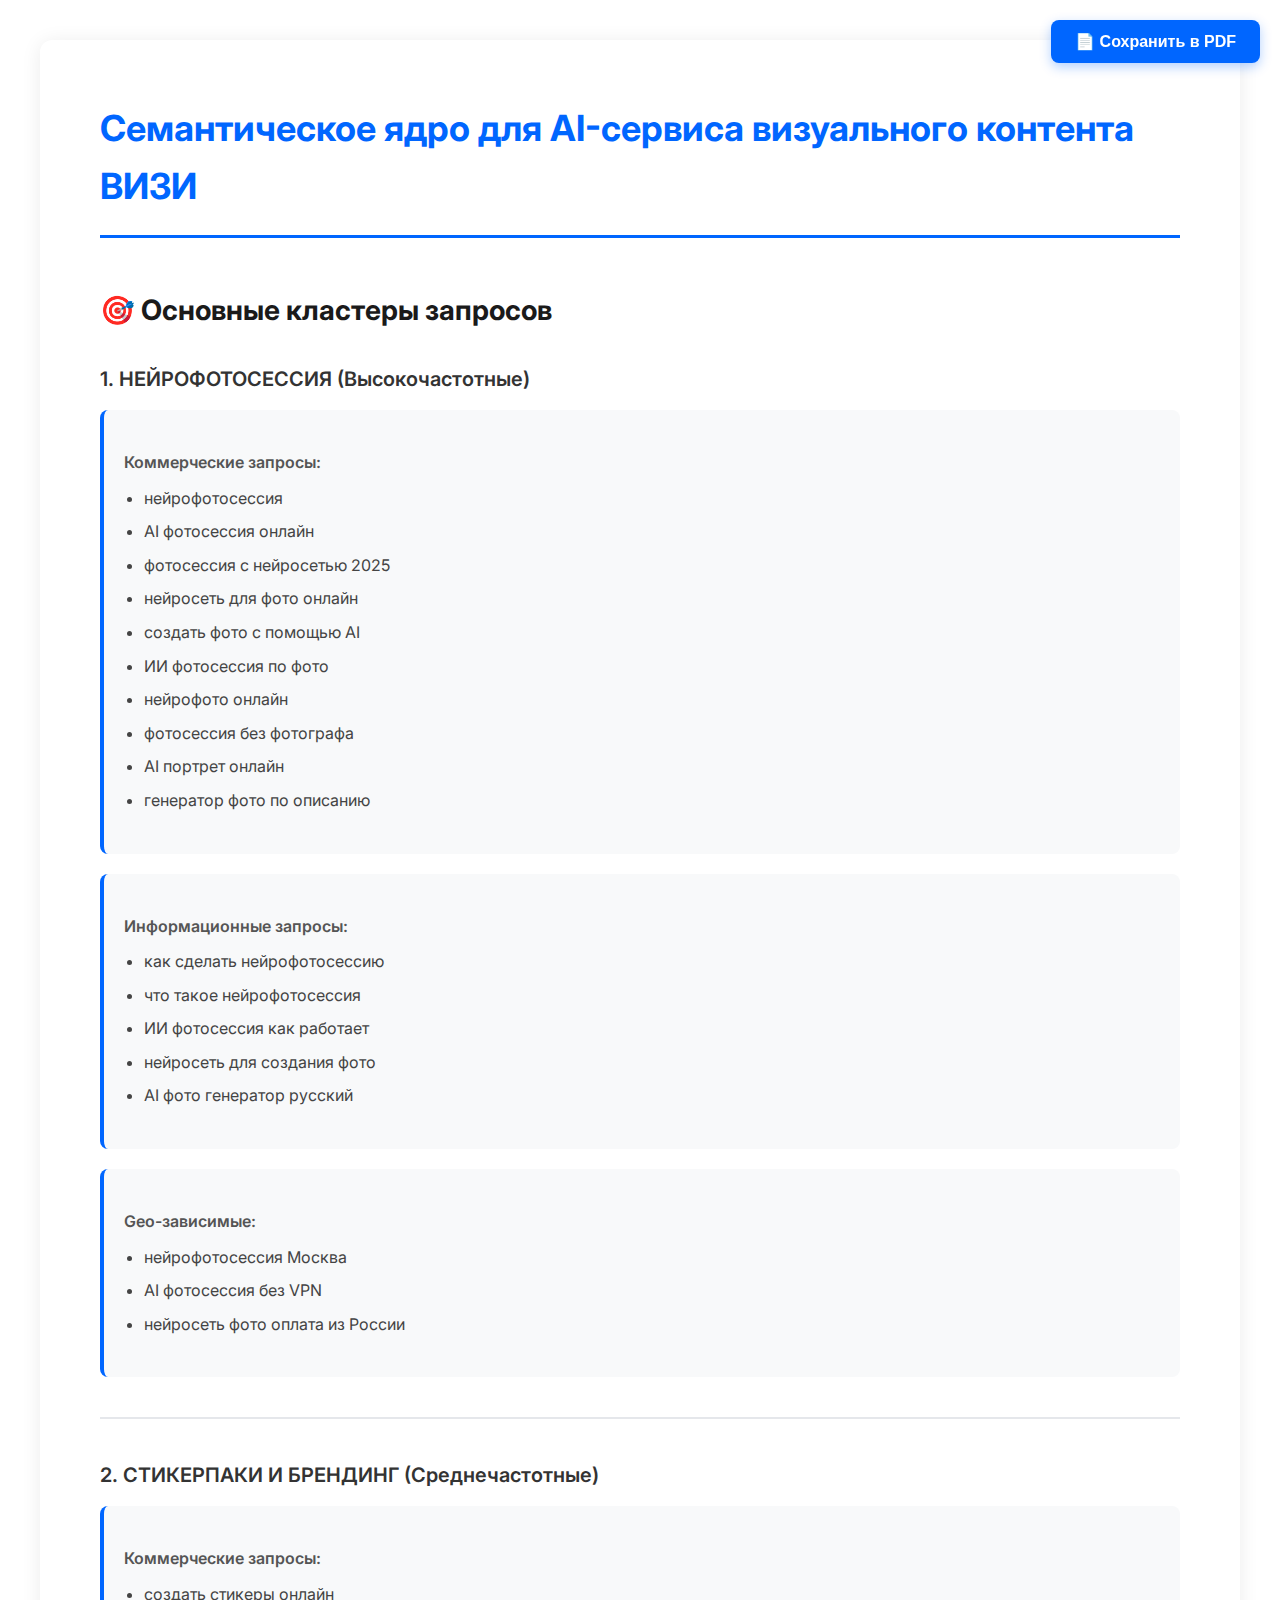
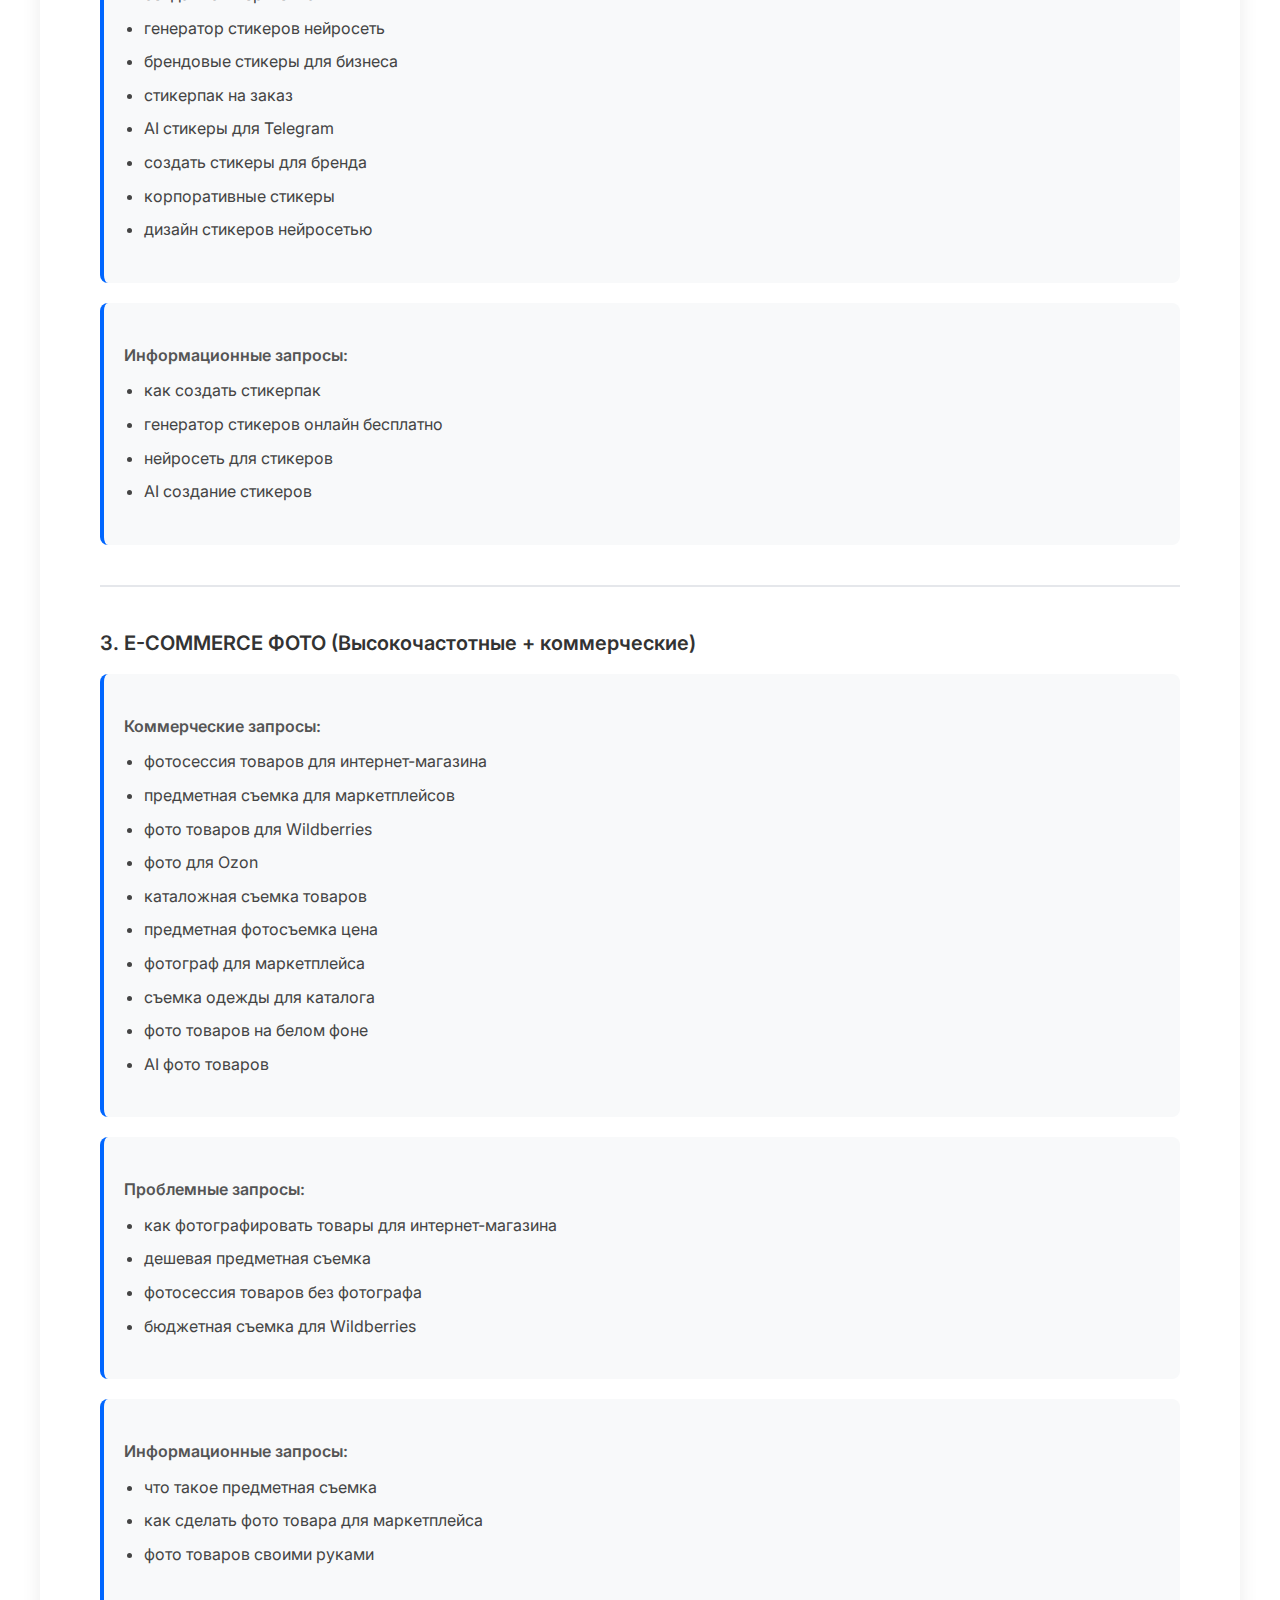
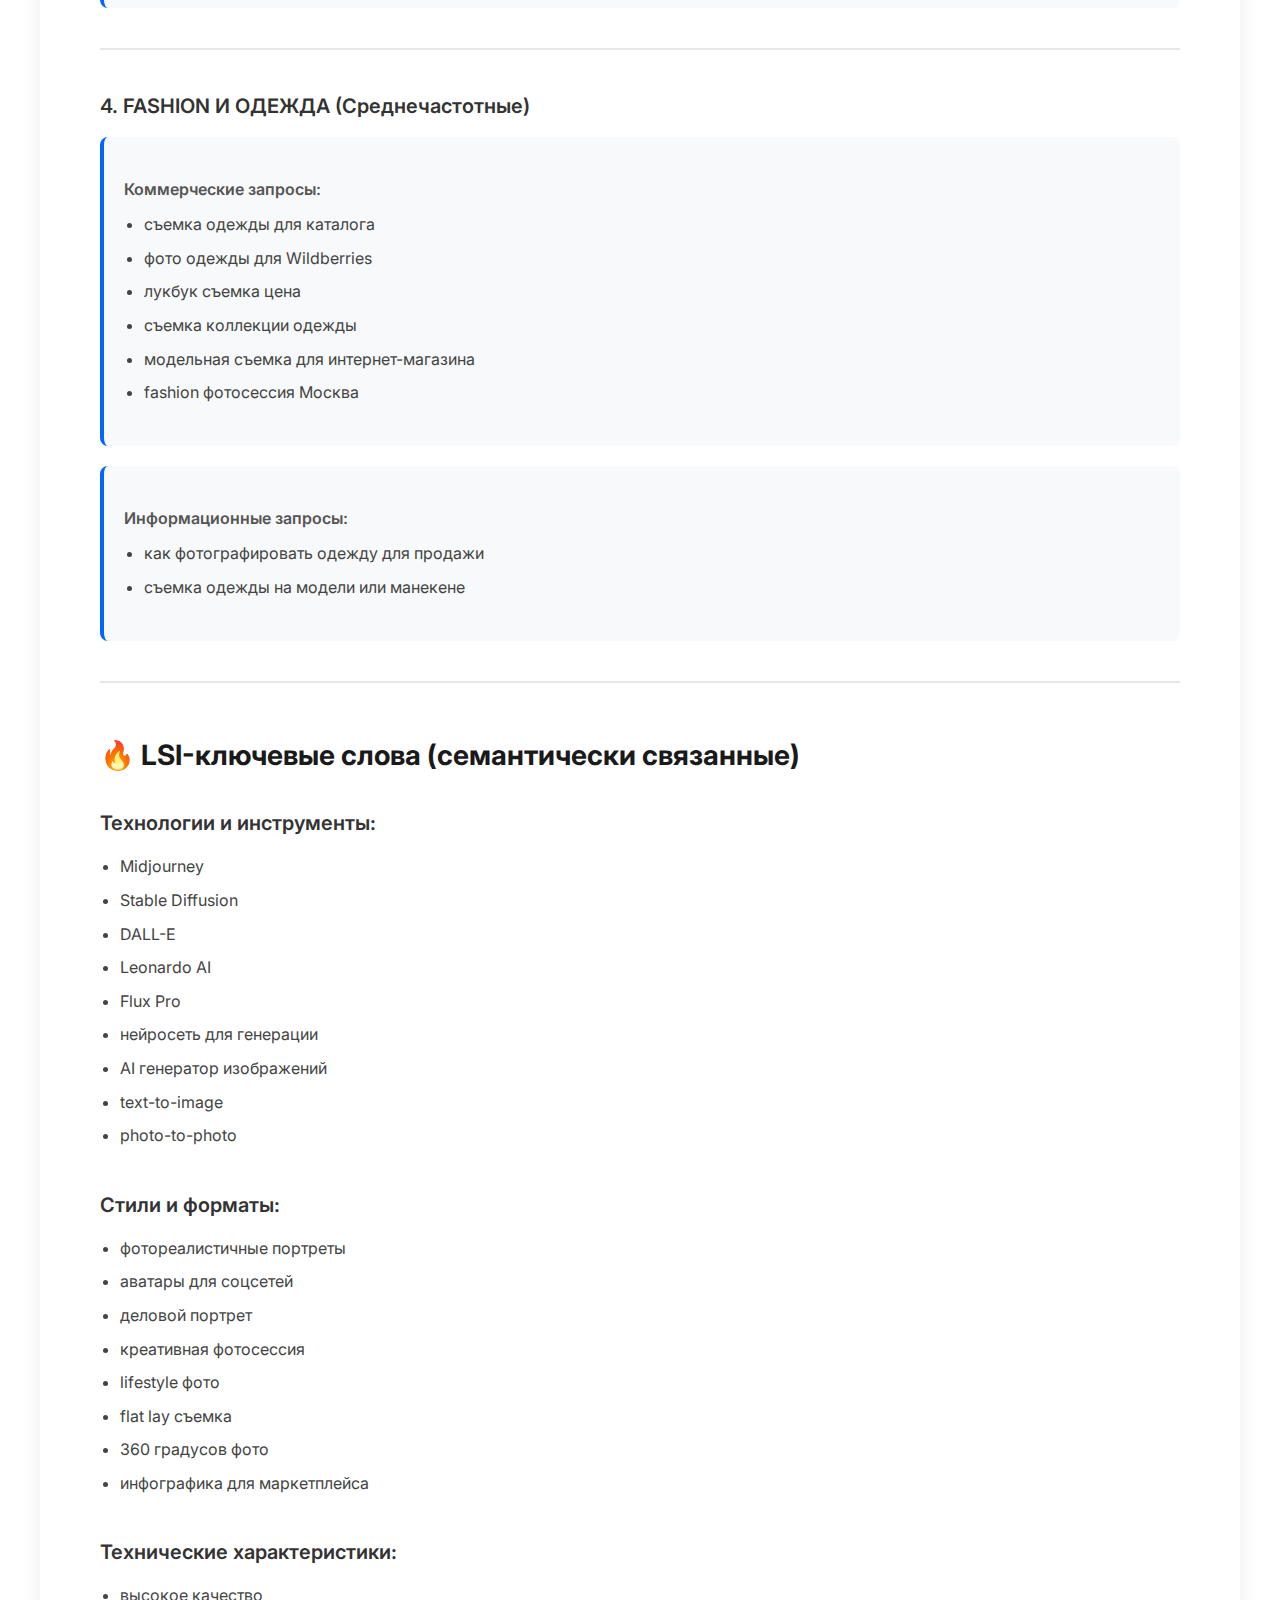
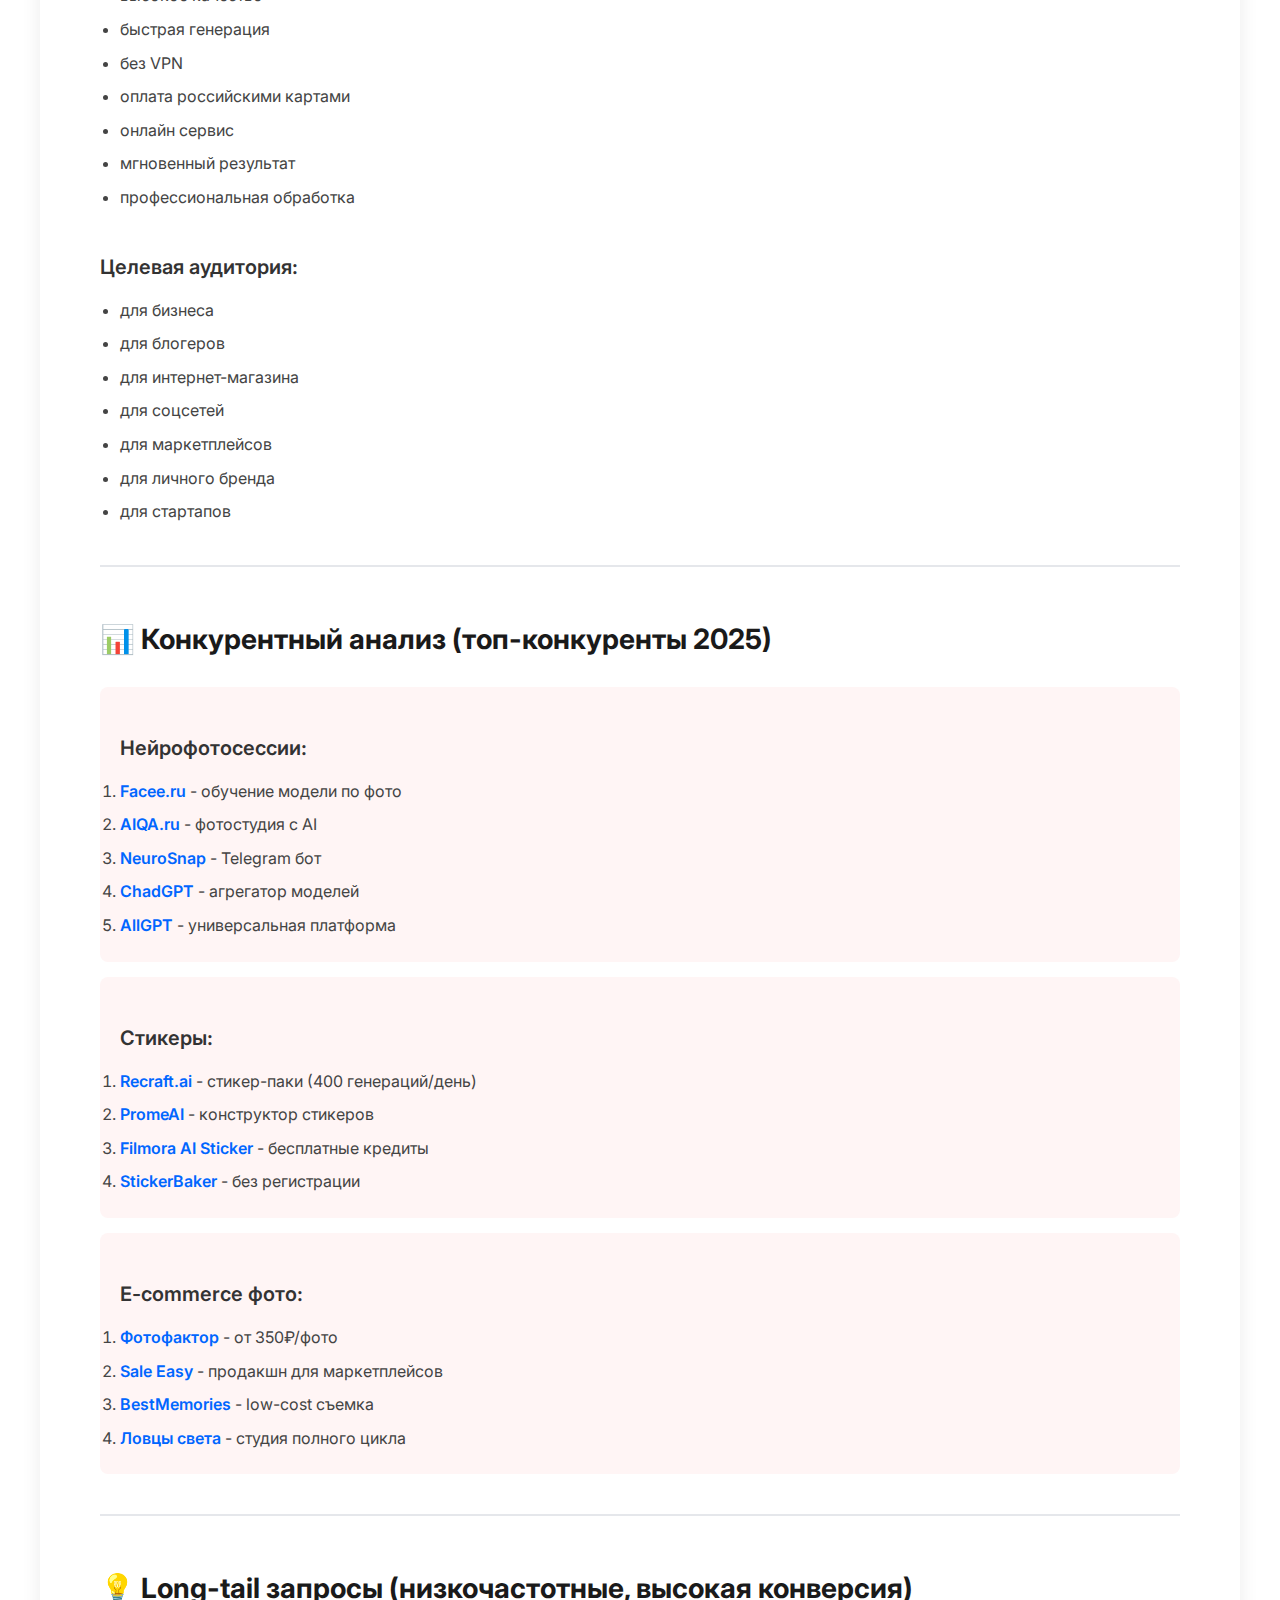
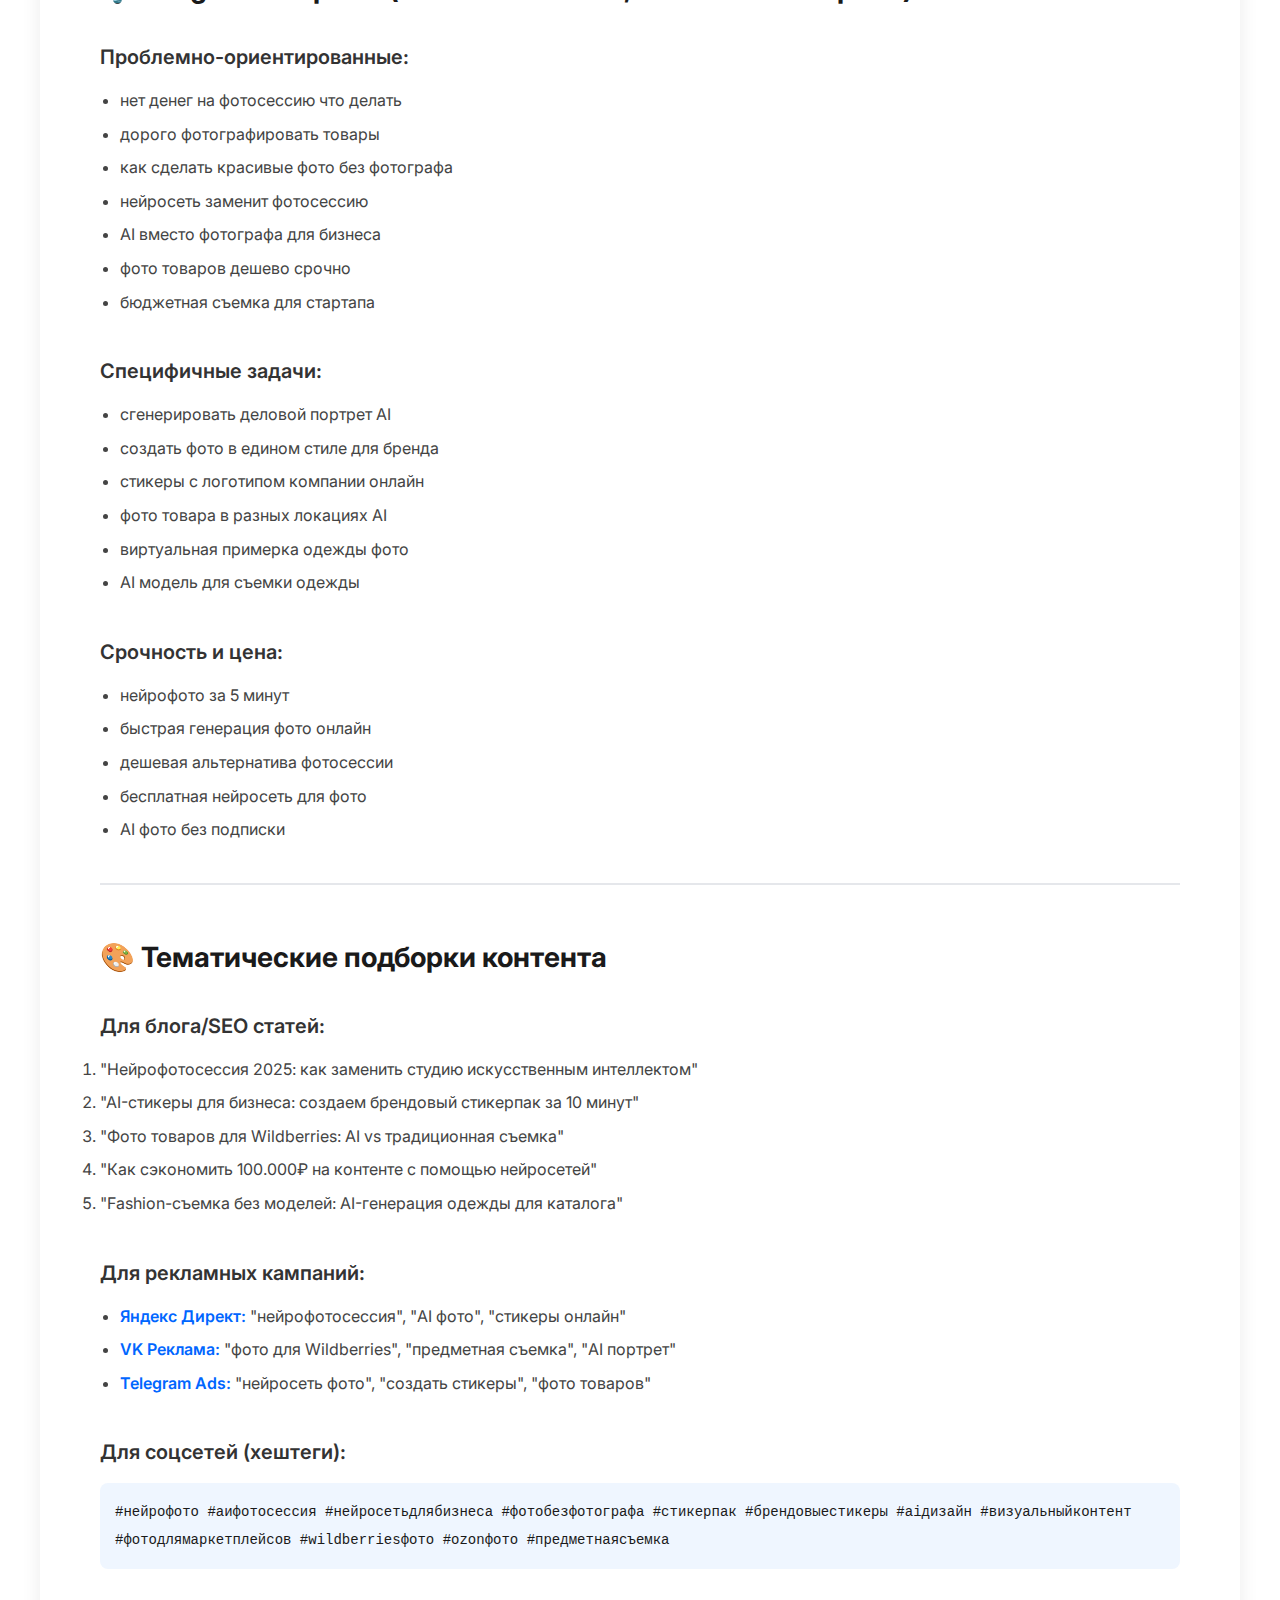
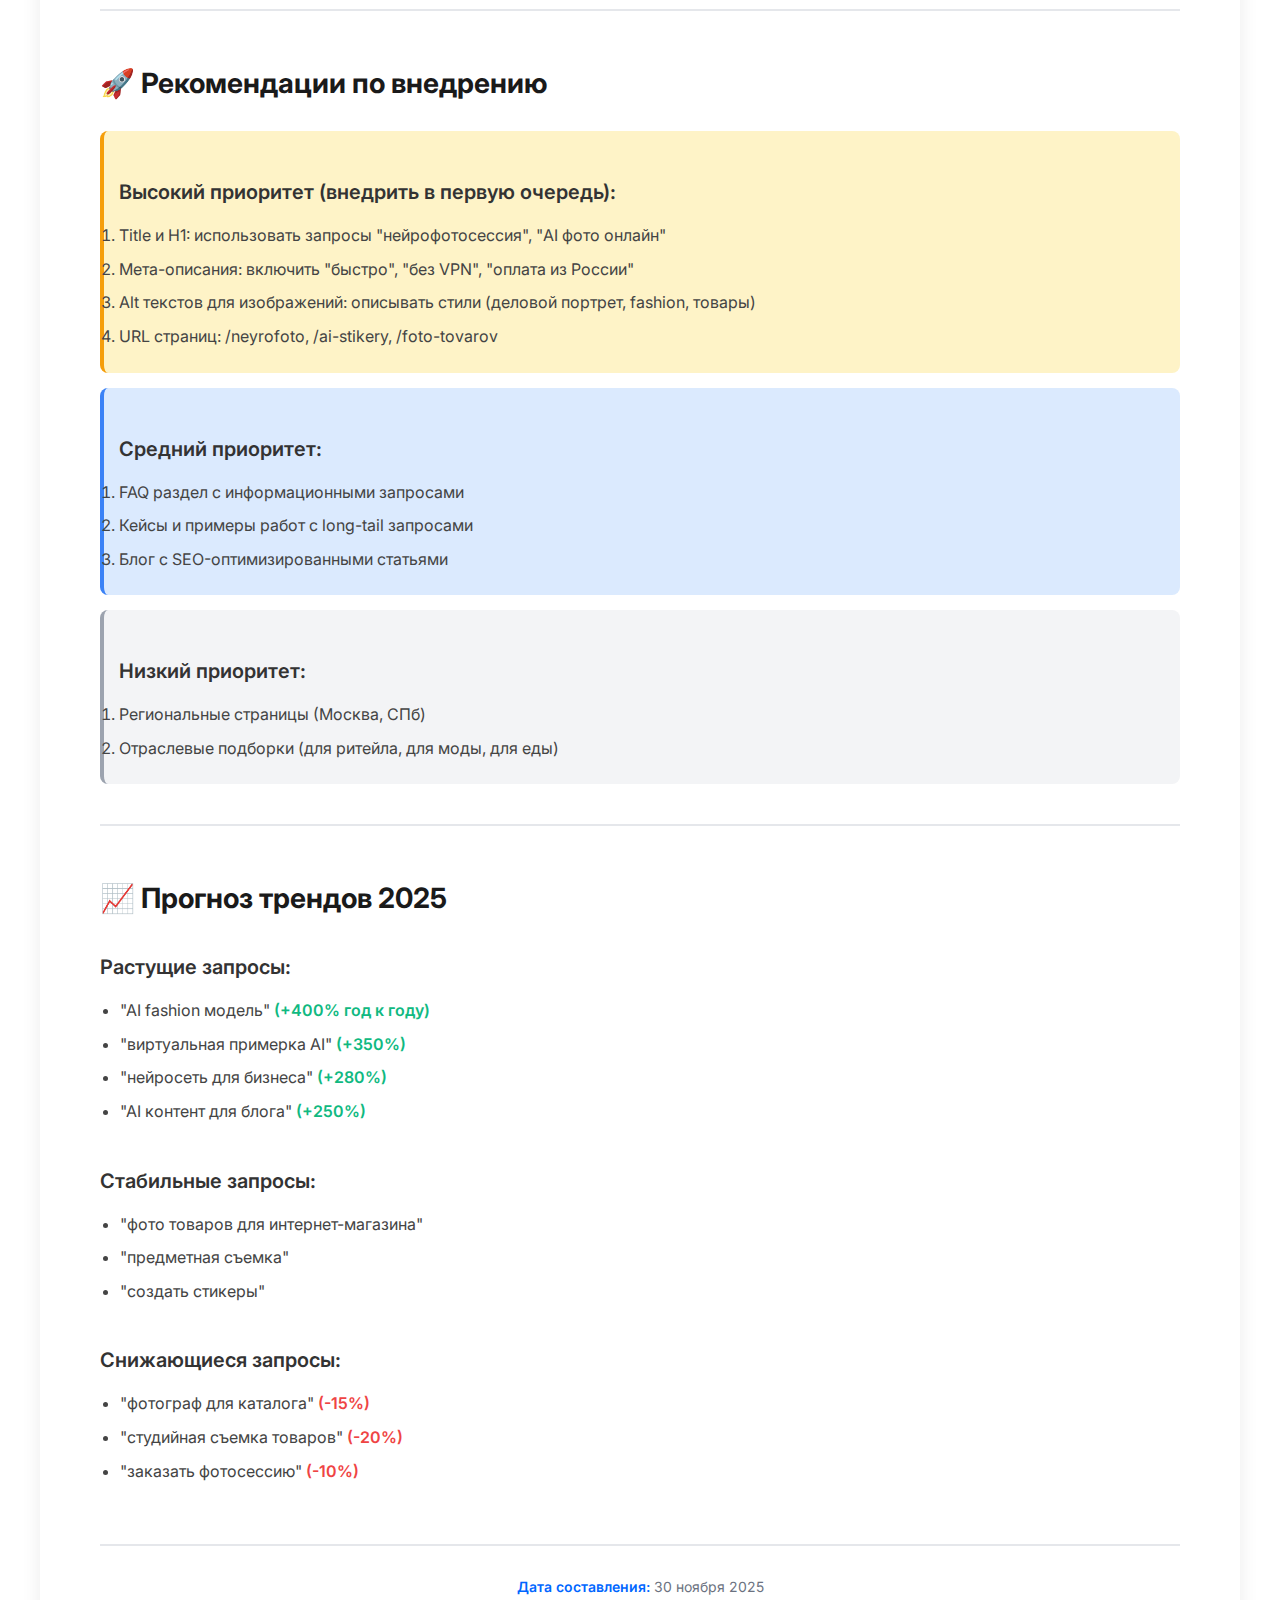
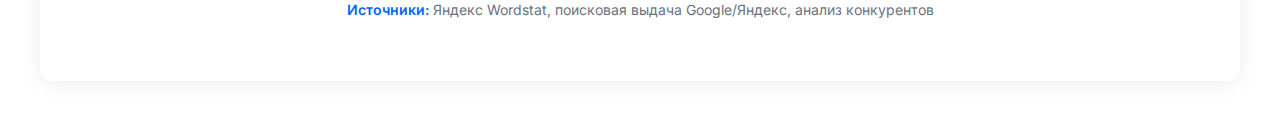
<file: public/semantic-core.html>
<!DOCTYPE html>
<html lang="ru">
<head>
    <meta charset="UTF-8">
    <meta name="viewport" content="width=device-width, initial-scale=1.0">
    <title>Семантическое ядро для AI-сервиса визуального контента ВИЗИ</title>
    <style>
        @import url('https://fonts.googleapis.com/css2?family=Inter:wght@400;600;700&display=swap');
        
        * {
            margin: 0;
            padding: 0;
            box-sizing: border-box;
        }
        
        body {
            font-family: 'Inter', -apple-system, BlinkMacSystemFont, sans-serif;
            line-height: 1.6;
            color: #1a1a1a;
            background: #ffffff;
            padding: 40px 20px;
        }
        
        .container {
            max-width: 1200px;
            margin: 0 auto;
            background: white;
            padding: 60px;
            box-shadow: 0 2px 20px rgba(0,0,0,0.08);
            border-radius: 12px;
        }
        
        h1 {
            font-size: 36px;
            font-weight: 700;
            color: #0066ff;
            margin-bottom: 40px;
            padding-bottom: 20px;
            border-bottom: 3px solid #0066ff;
        }
        
        h2 {
            font-size: 28px;
            font-weight: 700;
            color: #1a1a1a;
            margin-top: 50px;
            margin-bottom: 25px;
            display: flex;
            align-items: center;
            gap: 10px;
        }
        
        h3 {
            font-size: 20px;
            font-weight: 600;
            color: #333;
            margin-top: 30px;
            margin-bottom: 15px;
        }
        
        h4 {
            font-size: 16px;
            font-weight: 600;
            color: #555;
            margin-top: 20px;
            margin-bottom: 10px;
        }
        
        ul {
            margin-left: 20px;
            margin-bottom: 20px;
        }
        
        li {
            margin-bottom: 8px;
            color: #444;
        }
        
        strong {
            color: #0066ff;
            font-weight: 600;
        }
        
        hr {
            border: none;
            border-top: 2px solid #e5e7eb;
            margin: 40px 0;
        }
        
        .section {
            margin-bottom: 40px;
        }
        
        .keyword-group {
            background: #f8f9fa;
            padding: 20px;
            border-radius: 8px;
            margin-bottom: 20px;
            border-left: 4px solid #0066ff;
        }
        
        .competitor-list {
            background: #fff5f5;
            padding: 15px 20px;
            border-radius: 8px;
            margin-bottom: 15px;
        }
        
        .trend-positive {
            color: #10b981;
            font-weight: 600;
        }
        
        .trend-negative {
            color: #ef4444;
            font-weight: 600;
        }
        
        .priority-high {
            background: #fef3c7;
            padding: 15px;
            border-radius: 8px;
            border-left: 4px solid #f59e0b;
            margin-bottom: 15px;
        }
        
        .priority-medium {
            background: #dbeafe;
            padding: 15px;
            border-radius: 8px;
            border-left: 4px solid #3b82f6;
            margin-bottom: 15px;
        }
        
        .priority-low {
            background: #f3f4f6;
            padding: 15px;
            border-radius: 8px;
            border-left: 4px solid #9ca3af;
            margin-bottom: 15px;
        }
        
        .hashtags {
            background: #eff6ff;
            padding: 15px;
            border-radius: 8px;
            font-family: monospace;
            font-size: 14px;
            line-height: 2;
        }
        
        .footer {
            margin-top: 60px;
            padding-top: 30px;
            border-top: 2px solid #e5e7eb;
            text-align: center;
            color: #6b7280;
            font-size: 14px;
        }
        
        @media print {
            body {
                padding: 0;
            }
            .container {
                box-shadow: none;
                padding: 20px;
            }
            h2 {
                page-break-after: avoid;
            }
            .section {
                page-break-inside: avoid;
            }
        }
        
        .print-button {
            position: fixed;
            top: 20px;
            right: 20px;
            background: #0066ff;
            color: white;
            border: none;
            padding: 12px 24px;
            border-radius: 8px;
            font-size: 16px;
            font-weight: 600;
            cursor: pointer;
            box-shadow: 0 4px 12px rgba(0,102,255,0.3);
            transition: all 0.3s;
            z-index: 1000;
        }
        
        .print-button:hover {
            background: #0052cc;
            transform: translateY(-2px);
            box-shadow: 0 6px 16px rgba(0,102,255,0.4);
        }
        
        @media print {
            .print-button {
                display: none;
            }
        }
    </style>
</head>
<body>
    <button class="print-button" onclick="window.print()">📄 Сохранить в PDF</button>
    
    <div class="container">
        <h1>Семантическое ядро для AI-сервиса визуального контента ВИЗИ</h1>
        
        <h2>🎯 Основные кластеры запросов</h2>
        
        <div class="section">
            <h3>1. НЕЙРОФОТОСЕССИЯ (Высокочастотные)</h3>
            
            <div class="keyword-group">
                <h4>Коммерческие запросы:</h4>
                <ul>
                    <li>нейрофотосессия</li>
                    <li>AI фотосессия онлайн</li>
                    <li>фотосессия с нейросетью 2025</li>
                    <li>нейросеть для фото онлайн</li>
                    <li>создать фото с помощью AI</li>
                    <li>ИИ фотосессия по фото</li>
                    <li>нейрофото онлайн</li>
                    <li>фотосессия без фотографа</li>
                    <li>AI портрет онлайн</li>
                    <li>генератор фото по описанию</li>
                </ul>
            </div>
            
            <div class="keyword-group">
                <h4>Информационные запросы:</h4>
                <ul>
                    <li>как сделать нейрофотосессию</li>
                    <li>что такое нейрофотосессия</li>
                    <li>ИИ фотосессия как работает</li>
                    <li>нейросеть для создания фото</li>
                    <li>AI фото генератор русский</li>
                </ul>
            </div>
            
            <div class="keyword-group">
                <h4>Geo-зависимые:</h4>
                <ul>
                    <li>нейрофотосессия Москва</li>
                    <li>AI фотосессия без VPN</li>
                    <li>нейросеть фото оплата из России</li>
                </ul>
            </div>
        </div>
        
        <hr>
        
        <div class="section">
            <h3>2. СТИКЕРПАКИ И БРЕНДИНГ (Среднечастотные)</h3>
            
            <div class="keyword-group">
                <h4>Коммерческие запросы:</h4>
                <ul>
                    <li>создать стикеры онлайн</li>
                    <li>генератор стикеров нейросеть</li>
                    <li>брендовые стикеры для бизнеса</li>
                    <li>стикерпак на заказ</li>
                    <li>AI стикеры для Telegram</li>
                    <li>создать стикеры для бренда</li>
                    <li>корпоративные стикеры</li>
                    <li>дизайн стикеров нейросетью</li>
                </ul>
            </div>
            
            <div class="keyword-group">
                <h4>Информационные запросы:</h4>
                <ul>
                    <li>как создать стикерпак</li>
                    <li>генератор стикеров онлайн бесплатно</li>
                    <li>нейросеть для стикеров</li>
                    <li>AI создание стикеров</li>
                </ul>
            </div>
        </div>
        
        <hr>
        
        <div class="section">
            <h3>3. E-COMMERCE ФОТО (Высокочастотные + коммерческие)</h3>
            
            <div class="keyword-group">
                <h4>Коммерческие запросы:</h4>
                <ul>
                    <li>фотосессия товаров для интернет-магазина</li>
                    <li>предметная съемка для маркетплейсов</li>
                    <li>фото товаров для Wildberries</li>
                    <li>фото для Ozon</li>
                    <li>каталожная съемка товаров</li>
                    <li>предметная фотосъемка цена</li>
                    <li>фотограф для маркетплейса</li>
                    <li>съемка одежды для каталога</li>
                    <li>фото товаров на белом фоне</li>
                    <li>AI фото товаров</li>
                </ul>
            </div>
            
            <div class="keyword-group">
                <h4>Проблемные запросы:</h4>
                <ul>
                    <li>как фотографировать товары для интернет-магазина</li>
                    <li>дешевая предметная съемка</li>
                    <li>фотосессия товаров без фотографа</li>
                    <li>бюджетная съемка для Wildberries</li>
                </ul>
            </div>
            
            <div class="keyword-group">
                <h4>Информационные запросы:</h4>
                <ul>
                    <li>что такое предметная съемка</li>
                    <li>как сделать фото товара для маркетплейса</li>
                    <li>фото товаров своими руками</li>
                </ul>
            </div>
        </div>
        
        <hr>
        
        <div class="section">
            <h3>4. FASHION И ОДЕЖДА (Среднечастотные)</h3>
            
            <div class="keyword-group">
                <h4>Коммерческие запросы:</h4>
                <ul>
                    <li>съемка одежды для каталога</li>
                    <li>фото одежды для Wildberries</li>
                    <li>лукбук съемка цена</li>
                    <li>съемка коллекции одежды</li>
                    <li>модельная съемка для интернет-магазина</li>
                    <li>fashion фотосессия Москва</li>
                </ul>
            </div>
            
            <div class="keyword-group">
                <h4>Информационные запросы:</h4>
                <ul>
                    <li>как фотографировать одежду для продажи</li>
                    <li>съемка одежды на модели или манекене</li>
                </ul>
            </div>
        </div>
        
        <hr>
        
        <h2>🔥 LSI-ключевые слова (семантически связанные)</h2>
        
        <div class="section">
            <h3>Технологии и инструменты:</h3>
            <ul>
                <li>Midjourney</li>
                <li>Stable Diffusion</li>
                <li>DALL-E</li>
                <li>Leonardo AI</li>
                <li>Flux Pro</li>
                <li>нейросеть для генерации</li>
                <li>AI генератор изображений</li>
                <li>text-to-image</li>
                <li>photo-to-photo</li>
            </ul>
        </div>
        
        <div class="section">
            <h3>Стили и форматы:</h3>
            <ul>
                <li>фотореалистичные портреты</li>
                <li>аватары для соцсетей</li>
                <li>деловой портрет</li>
                <li>креативная фотосессия</li>
                <li>lifestyle фото</li>
                <li>flat lay съемка</li>
                <li>360 градусов фото</li>
                <li>инфографика для маркетплейса</li>
            </ul>
        </div>
        
        <div class="section">
            <h3>Технические характеристики:</h3>
            <ul>
                <li>высокое качество</li>
                <li>быстрая генерация</li>
                <li>без VPN</li>
                <li>оплата российскими картами</li>
                <li>онлайн сервис</li>
                <li>мгновенный результат</li>
                <li>профессиональная обработка</li>
            </ul>
        </div>
        
        <div class="section">
            <h3>Целевая аудитория:</h3>
            <ul>
                <li>для бизнеса</li>
                <li>для блогеров</li>
                <li>для интернет-магазина</li>
                <li>для соцсетей</li>
                <li>для маркетплейсов</li>
                <li>для личного бренда</li>
                <li>для стартапов</li>
            </ul>
        </div>
        
        <hr>
        
        <h2>📊 Конкурентный анализ (топ-конкуренты 2025)</h2>
        
        <div class="section">
            <div class="competitor-list">
                <h3>Нейрофотосессии:</h3>
                <ol>
                    <li><strong>Facee.ru</strong> - обучение модели по фото</li>
                    <li><strong>AIQA.ru</strong> - фотостудия с AI</li>
                    <li><strong>NeuroSnap</strong> - Telegram бот</li>
                    <li><strong>ChadGPT</strong> - агрегатор моделей</li>
                    <li><strong>AllGPT</strong> - универсальная платформа</li>
                </ol>
            </div>
            
            <div class="competitor-list">
                <h3>Стикеры:</h3>
                <ol>
                    <li><strong>Recraft.ai</strong> - стикер-паки (400 генераций/день)</li>
                    <li><strong>PromeAI</strong> - конструктор стикеров</li>
                    <li><strong>Filmora AI Sticker</strong> - бесплатные кредиты</li>
                    <li><strong>StickerBaker</strong> - без регистрации</li>
                </ol>
            </div>
            
            <div class="competitor-list">
                <h3>E-commerce фото:</h3>
                <ol>
                    <li><strong>Фотофактор</strong> - от 350₽/фото</li>
                    <li><strong>Sale Easy</strong> - продакшн для маркетплейсов</li>
                    <li><strong>BestMemories</strong> - low-cost съемка</li>
                    <li><strong>Ловцы света</strong> - студия полного цикла</li>
                </ol>
            </div>
        </div>
        
        <hr>
        
        <h2>💡 Long-tail запросы (низкочастотные, высокая конверсия)</h2>
        
        <div class="section">
            <h3>Проблемно-ориентированные:</h3>
            <ul>
                <li>нет денег на фотосессию что делать</li>
                <li>дорого фотографировать товары</li>
                <li>как сделать красивые фото без фотографа</li>
                <li>нейросеть заменит фотосессию</li>
                <li>AI вместо фотографа для бизнеса</li>
                <li>фото товаров дешево срочно</li>
                <li>бюджетная съемка для стартапа</li>
            </ul>
        </div>
        
        <div class="section">
            <h3>Специфичные задачи:</h3>
            <ul>
                <li>сгенерировать деловой портрет AI</li>
                <li>создать фото в едином стиле для бренда</li>
                <li>стикеры с логотипом компании онлайн</li>
                <li>фото товара в разных локациях AI</li>
                <li>виртуальная примерка одежды фото</li>
                <li>AI модель для съемки одежды</li>
            </ul>
        </div>
        
        <div class="section">
            <h3>Срочность и цена:</h3>
            <ul>
                <li>нейрофото за 5 минут</li>
                <li>быстрая генерация фото онлайн</li>
                <li>дешевая альтернатива фотосессии</li>
                <li>бесплатная нейросеть для фото</li>
                <li>AI фото без подписки</li>
            </ul>
        </div>
        
        <hr>
        
        <h2>🎨 Тематические подборки контента</h2>
        
        <div class="section">
            <h3>Для блога/SEO статей:</h3>
            <ol>
                <li>"Нейрофотосессия 2025: как заменить студию искусственным интеллектом"</li>
                <li>"AI-стикеры для бизнеса: создаем брендовый стикерпак за 10 минут"</li>
                <li>"Фото товаров для Wildberries: AI vs традиционная съемка"</li>
                <li>"Как сэкономить 100.000₽ на контенте с помощью нейросетей"</li>
                <li>"Fashion-съемка без моделей: AI-генерация одежды для каталога"</li>
            </ol>
        </div>
        
        <div class="section">
            <h3>Для рекламных кампаний:</h3>
            <ul>
                <li><strong>Яндекс Директ:</strong> "нейрофотосессия", "AI фото", "стикеры онлайн"</li>
                <li><strong>VK Реклама:</strong> "фото для Wildberries", "предметная съемка", "AI портрет"</li>
                <li><strong>Telegram Ads:</strong> "нейросеть фото", "создать стикеры", "фото товаров"</li>
            </ul>
        </div>
        
        <div class="section">
            <h3>Для соцсетей (хештеги):</h3>
            <div class="hashtags">
#нейрофото #aифотосессия #нейросетьдлябизнеса #фотобезфотографа 
#стикерпак #брендовыестикеры #aiдизайн #визуальныйконтент
#фотодлямаркетплейсов #wildberriesфото #ozonфото #предметнаясъемка
            </div>
        </div>
        
        <hr>
        
        <h2>🚀 Рекомендации по внедрению</h2>
        
        <div class="section">
            <div class="priority-high">
                <h3>Высокий приоритет (внедрить в первую очередь):</h3>
                <ol>
                    <li>Title и H1: использовать запросы "нейрофотосессия", "AI фото онлайн"</li>
                    <li>Мета-описания: включить "быстро", "без VPN", "оплата из России"</li>
                    <li>Alt текстов для изображений: описывать стили (деловой портрет, fashion, товары)</li>
                    <li>URL страниц: /neyrofoto, /ai-stikery, /foto-tovarov</li>
                </ol>
            </div>
            
            <div class="priority-medium">
                <h3>Средний приоритет:</h3>
                <ol>
                    <li>FAQ раздел с информационными запросами</li>
                    <li>Кейсы и примеры работ с long-tail запросами</li>
                    <li>Блог с SEO-оптимизированными статьями</li>
                </ol>
            </div>
            
            <div class="priority-low">
                <h3>Низкий приоритет:</h3>
                <ol>
                    <li>Региональные страницы (Москва, СПб)</li>
                    <li>Отраслевые подборки (для ритейла, для моды, для еды)</li>
                </ol>
            </div>
        </div>
        
        <hr>
        
        <h2>📈 Прогноз трендов 2025</h2>
        
        <div class="section">
            <h3>Растущие запросы:</h3>
            <ul>
                <li>"AI fashion модель" <span class="trend-positive">(+400% год к году)</span></li>
                <li>"виртуальная примерка AI" <span class="trend-positive">(+350%)</span></li>
                <li>"нейросеть для бизнеса" <span class="trend-positive">(+280%)</span></li>
                <li>"AI контент для блога" <span class="trend-positive">(+250%)</span></li>
            </ul>
        </div>
        
        <div class="section">
            <h3>Стабильные запросы:</h3>
            <ul>
                <li>"фото товаров для интернет-магазина"</li>
                <li>"предметная съемка"</li>
                <li>"создать стикеры"</li>
            </ul>
        </div>
        
        <div class="section">
            <h3>Снижающиеся запросы:</h3>
            <ul>
                <li>"фотограф для каталога" <span class="trend-negative">(-15%)</span></li>
                <li>"студийная съемка товаров" <span class="trend-negative">(-20%)</span></li>
                <li>"заказать фотосессию" <span class="trend-negative">(-10%)</span></li>
            </ul>
        </div>
        
        <div class="footer">
            <strong>Дата составления:</strong> 30 ноября 2025<br>
            <strong>Источники:</strong> Яндекс Wordstat, поисковая выдача Google/Яндекс, анализ конкурентов
        </div>
    </div>
</body>
</html>
</file>
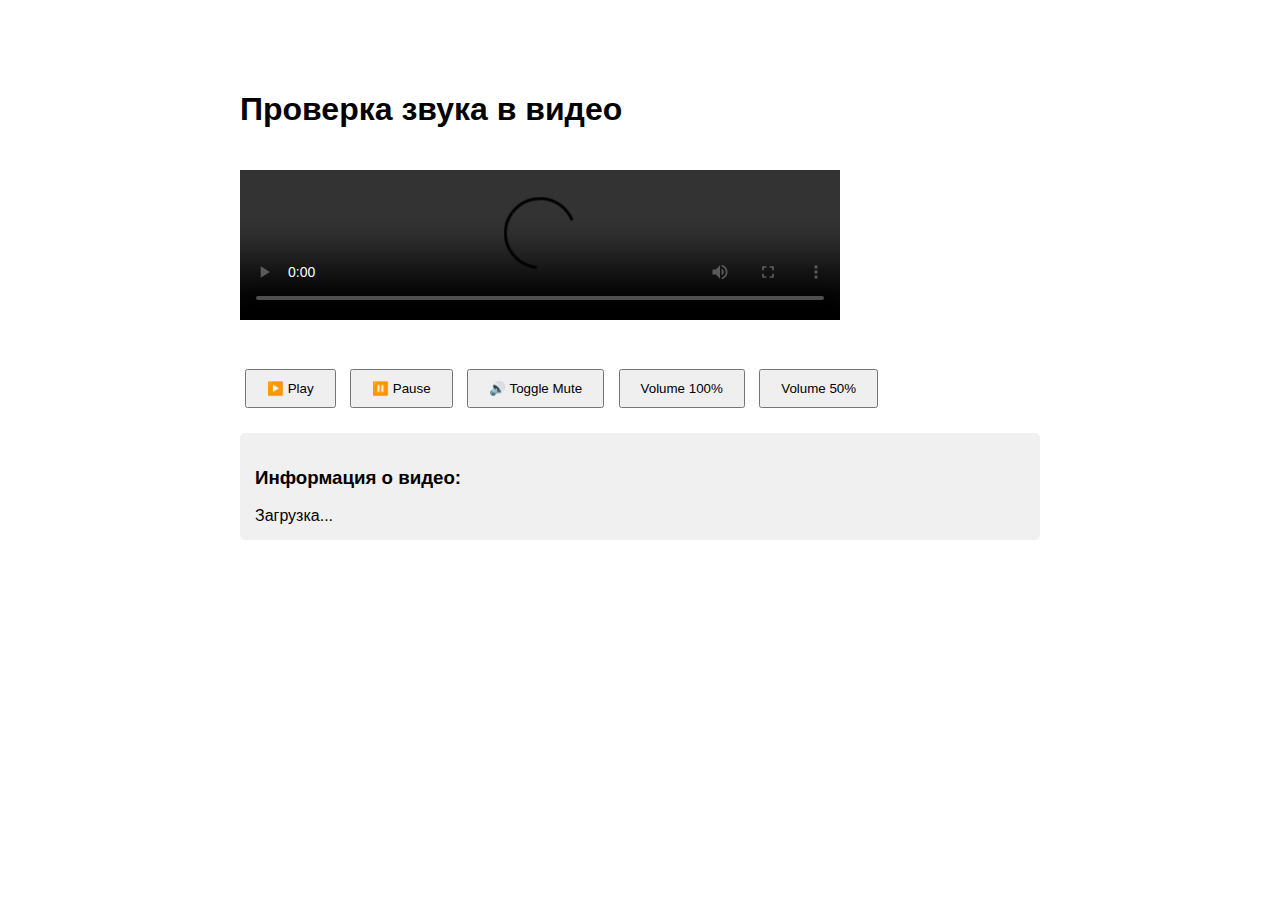
<file: public/video-test.html>
<!DOCTYPE html>
<html lang="ru">
<head>
    <meta charset="UTF-8">
    <meta name="viewport" content="width=device-width, initial-scale=1.0">
    <title>Video Audio Test</title>
    <style>
        body {
            font-family: Arial, sans-serif;
            max-width: 800px;
            margin: 50px auto;
            padding: 20px;
        }
        video {
            width: 100%;
            max-width: 600px;
            margin: 20px 0;
        }
        .info {
            background: #f0f0f0;
            padding: 15px;
            border-radius: 5px;
            margin: 10px 0;
        }
        .controls {
            margin: 20px 0;
        }
        button {
            padding: 10px 20px;
            margin: 5px;
            cursor: pointer;
        }
    </style>
</head>
<body>
    <h1>Проверка звука в видео</h1>
    
    <video id="testVideo" controls>
        <source src="https://cdn.poehali.dev/projects/a4b74196-9d6f-4de8-becb-0795012f6edd/bucket/videos/20251222_150732_Avatar_IV_Video_(1).webm" type="video/webm">
    </video>
    
    <div class="controls">
        <button onclick="playVideo()">▶️ Play</button>
        <button onclick="pauseVideo()">⏸️ Pause</button>
        <button onclick="toggleMute()">🔊 Toggle Mute</button>
        <button onclick="setVolume(1.0)">Volume 100%</button>
        <button onclick="setVolume(0.5)">Volume 50%</button>
    </div>
    
    <div class="info" id="videoInfo">
        <h3>Информация о видео:</h3>
        <div id="infoContent">Загрузка...</div>
    </div>
    
    <script>
        const video = document.getElementById('testVideo');
        const infoContent = document.getElementById('infoContent');
        
        video.addEventListener('loadedmetadata', () => {
            updateInfo();
        });
        
        video.addEventListener('volumechange', () => {
            updateInfo();
        });
        
        function updateInfo() {
            const audioTracks = video.audioTracks ? video.audioTracks.length : 'не поддерживается браузером';
            const hasAudio = video.mozHasAudio || video.webkitAudioDecodedByteCount > 0 || (video.audioTracks && video.audioTracks.length > 0);
            
            infoContent.innerHTML = `
                <p><strong>Продолжительность:</strong> ${video.duration.toFixed(2)} сек</p>
                <p><strong>Размер:</strong> ${video.videoWidth} x ${video.videoHeight}</p>
                <p><strong>Громкость:</strong> ${Math.round(video.volume * 100)}%</p>
                <p><strong>Muted:</strong> ${video.muted ? 'Да' : 'Нет'}</p>
                <p><strong>Audio tracks:</strong> ${audioTracks}</p>
                <p><strong>Есть звук (определено):</strong> ${hasAudio ? 'Да' : 'Неизвестно'}</p>
                <p><strong>webkitAudioDecodedByteCount:</strong> ${video.webkitAudioDecodedByteCount || 'N/A'}</p>
                <p><strong>mozHasAudio:</strong> ${video.mozHasAudio || 'N/A'}</p>
            `;
        }
        
        function playVideo() {
            video.play();
        }
        
        function pauseVideo() {
            video.pause();
        }
        
        function toggleMute() {
            video.muted = !video.muted;
            updateInfo();
        }
        
        function setVolume(vol) {
            video.volume = vol;
            video.muted = false;
            updateInfo();
        }
        
        // Обновляем информацию каждую секунду во время воспроизведения
        setInterval(() => {
            if (!video.paused) {
                updateInfo();
            }
        }, 1000);
    </script>
</body>
</html>
</file>
